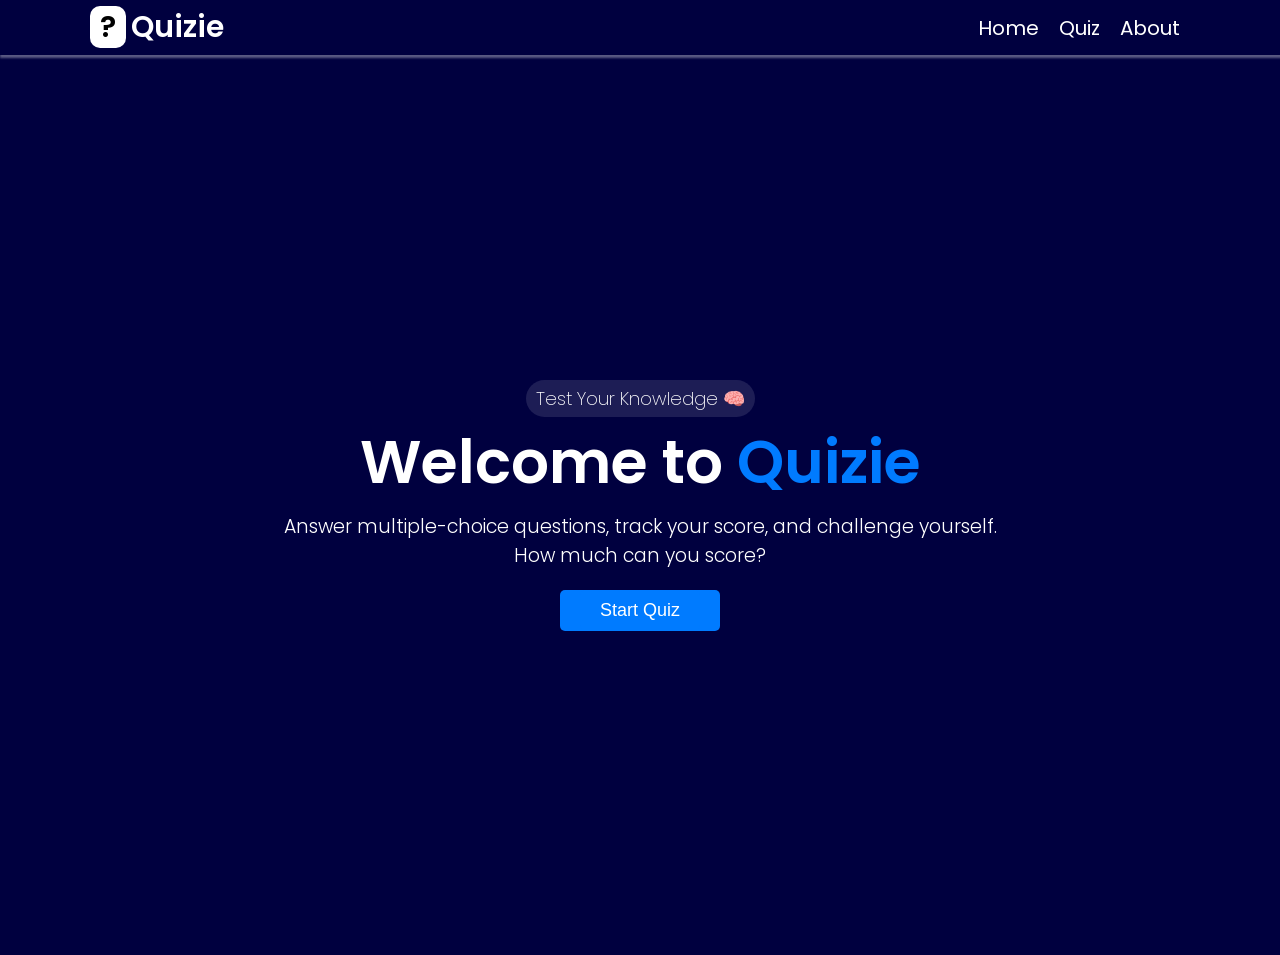
<file: index.html>
<!doctype html>
<html lang="en">
  <head>
    <meta charset="UTF-8" />
    <meta name="viewport" content="width=device-width, initial-scale=1.0" />
    <title>Quizie</title>
    <link rel="stylesheet" href="style.css" />
    <link rel="preconnect" href="https://fonts.googleapis.com" />
    <link rel="preconnect" href="https://fonts.gstatic.com" crossorigin />
    <link
      href="https://fonts.googleapis.com/css2?family=Montserrat:ital,wght@0,100..900;1,100..900&family=Poppins:ital,wght@0,100;0,200;0,300;0,400;0,500;0,600;0,700;0,800;0,900;1,100;1,200;1,300;1,400;1,500;1,600;1,700;1,800;1,900&display=swap"
      rel="stylesheet"
    />
  </head>
  <body>
    <header>
      <nav>
        <h1><span>?</span>Quizie</h1>
        <ul>
          <li><a href="#home">Home</a></li>
          <li><a href="quiz.html">Quiz</a></li>
          <li><a href="#about">About</a></li>
        </ul>
      </nav>
    </header>
    <main class="quizie-home">
      <p class="p1">Test Your Knowledge 🧠</p>
      <h2>Welcome to <span>Quizie</span></h2>
      <p>
        Answer multiple-choice questions, track your score, and challenge
        yourself. <br />
        How much can you score?
      </p>
      <div class="btns">
        <button><a href="quiz.html">Start Quiz</a></button>
        <!-- <button class="btn2">Learn More</button> -->
      </div>
    </main>
  </body>
</html>
</file>
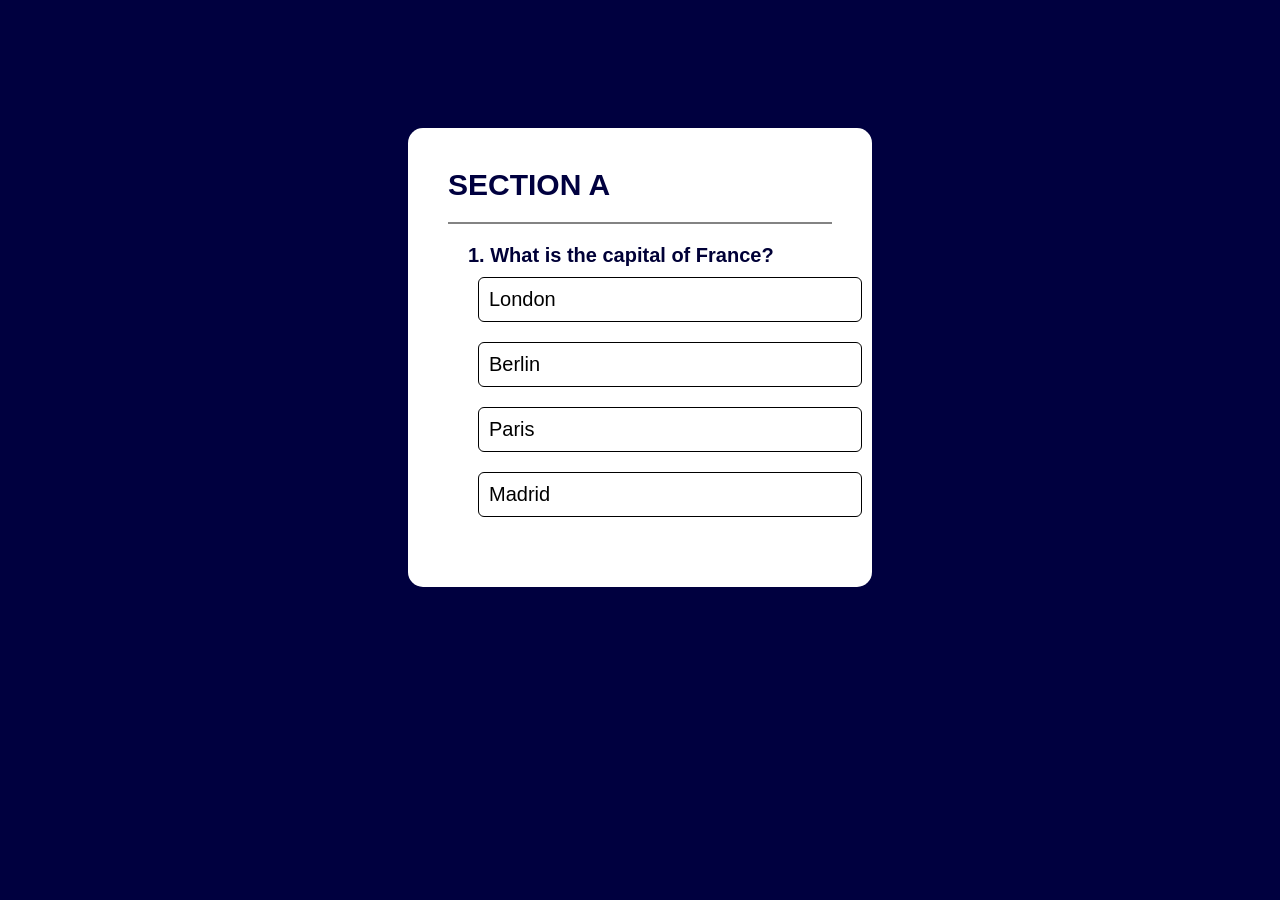
<file: quiz.html>
<!doctype html>
<html lang="en">
  <head>
    <meta charset="UTF-8" />
    <meta name="viewport" content="width=device-width, initial-scale=1.0" />
    <title>Quiz</title>
    <link rel="stylesheet" href="quiz.css" />
  </head>
  <body>
    <div class="quiz-div">
      <h1>SECTION A</h1>
      <div class="quiz-qtns">
        <h2 id="question">What is the Capital of France?</h2>
        <div id="quiz-ans">
          <button class="btn">London</button>
          <button class="btn">Berlin</button>
          <button class="btn">Paris</button>
          <button class="btn">Madrid</button>
        </div>
        <button id="next-btn">next</button>
      </div>
      <script src="script.js"></script>
    </div>
  </body>
</html>
</file>
<file: style.css>
* {
  margin: 0;
  padding: 0;
}
body {
  background-color: #00003f;
  font-family: "Poppins", sans-serif;
  font-weight: 500;
  font-style: normal;
}
h1 span {
  background-color: #fff;
  color: #000;
  padding: 0 10px;
  border-radius: 10px;
  margin: 0 5px 0 0;
}
h1 {
  font-size: 30px;
  font-weight: 600;
  color: #fff;
}
nav {
  display: flex;
  justify-content: space-between;
  align-items: center;
  padding: 5px 90px;
  background-color: #00003f;
  box-shadow: #ffffff59 1px 2px 2px 1px;
  animation: slideFromRight 2s ease-in-out;
}
nav ul {
  list-style-type: none;
  display: flex;
}
nav ul li {
  margin: 0 10px;
}
nav ul li a {
  text-decoration: none;
  color: #fff;
  font-size: 20px;
  font-weight: 400;
}
nav ul li a:hover {
  cursor: pointer;
  color: #007bff;
}
.quizie-home {
  text-align: center;
  align-content: center;
  height: 100vh;
  animation: slideFromLeft 2s ease-in-out;
}
.quizie-home span {
  color: #007bff;
}
.quizie-home .p1 {
  font-size: 18px;
  font-weight: 250;
  color: #fff;
  background-color: rgba(116, 116, 153, 0.247);
  width: fit-content;
  margin: 0 auto;
  padding: 5px 10px;
  border-radius: 20px;
  justify-self: center;
}
.quizie-home h2 {
  font-size: 60px;
  font-weight: 600;
  color: #fff;
}
.quizie-home p {
  font-size: 19px;
  font-weight: 300;
  margin-top: 5px;
  color: #fff;
}
.btns {
  display: flex;
  justify-content: center;
  gap: 20px;
}
button,
button a {
  padding: 10px 20px;
  margin-top: 20px;
  font-size: 18px;
  border: none;
  background-color: #007bff;
  color: white;
  cursor: pointer;
  border-radius: 5px;
  text-decoration: none;
  animation: fadeIn 3s ease-in-out;
}
.btn2 {
  border: 2px double #007bff;
  background-color: #00003f;
}

@keyframes slideFromLeft {
  from {
    transform: translateX(-100%);
  }
  to {
    transform: translateX(0);
  }
}
@keyframes slideFromRight {
  from {
    transform: translateX(100%);
  }
  to {
    transform: translateX(0);
  }
}

@keyframes fadeIn {
  from {
    opacity: 0;
  }
  to {
    opacity: 1;
  }
}
@media (max-width: 850px) {
  nav {
    padding: 15px 30px;
    flex-direction: column;
    text-align: center;
    gap: 15px;
  }
  nav ul {
    padding: 0;
    justify-content: center;
  }

  .quizie-home h2 {
    font-size: 38px;
    line-height: 1.2;
  }
  .quizie-home {
    padding: 0 20px;
    height: auto;
    margin-top: 50px;
  }

  .btns {
    flex-direction: column;
    align-items: center;
    gap: 10px;
  }
  .quiz-div {
    width: 90%;
    margin: 20px auto;
    padding: 20px;
  }
}

@media (max-width: 480px) {
  .quizie-home h2 {
    font-size: 28px;
  }
  nav ul li a {
    font-size: 16px;
  }

  #quiz-ans .btn {
    font-size: 18px;
    padding: 15px;
  }
}
</file>
<file: quiz.css>
* {
  margin: 0;
  padding: 0;
}
body {
  /* background-color: #007bff; */
  background-color: #00003f;
  color: #fff;
  font-family: "Poppins", sans-serif;
  font-weight: 500;
  font-style: normal;
}
.quiz-div {
  background-color: #fff;
  color: #000;
  border-radius: 15px;
  /* height: 90%; */
  width: 30%;
  max-width: 600px;
  margin: 10% auto 0;
  padding: 40px;
}
.quiz-div h1 {
  /* color: #007bff; */
  color: #00003f;
  padding-bottom: 20px;
  font-weight: 600;
  font-size: 30px;
  border-bottom: 2px solid #0000007c;
}
.quiz-qtns {
  justify-self: center;
  padding: 20px;
  text-align: left;
  width: 100%;
}
.quiz-qtns h2 {
  font-size: 20px;
  font-weight: 600;
  color: #000037;
}

.btn {
  text-align: start;
  padding: 10px 10px;
  font-weight: 300;
  font-size: 20px;
  border: 1px solid #000;
  background-color: #fff;
  color: #000;
  width: 100%;
  border-radius: 6px;
  margin: 10px;
  transition: all 0.3s ease;
}
.btn:hover:not([disabled]) {
  background-color: #000;
  color: #fff;
  cursor: pointer;
}
.btn:disabled {
  cursor: no-drop;
}

#next-btn {
  display: none;
  margin: 20px auto;
  padding: 10px 20px;
  font-size: 18px;
  font-weight: 500;
  color: #fff;
  background-color: #000037;
  border: none;
  border-radius: 5px;
  cursor: pointer;
  width: 150px;
}
.correct {
  background-color: #008000;
}
.incorrect {
  background-color: #ff0000;
}

@media (max-width: 768px) {
  .quiz-div {
    width: 70%;
    margin: 5% auto;
    padding: 30px;
  }
}
@media (max-width: 480px) {
  .quiz-div {
    width: 90%;
    margin: 10% auto;
  }
  .quiz-div h1 {
    font-size: 24px;
  }
  .quiz-div p {
    font-size: 16px;
  }
  .btn {
    font-size: 18px;
    padding: 12px;
  }
}
</file>
